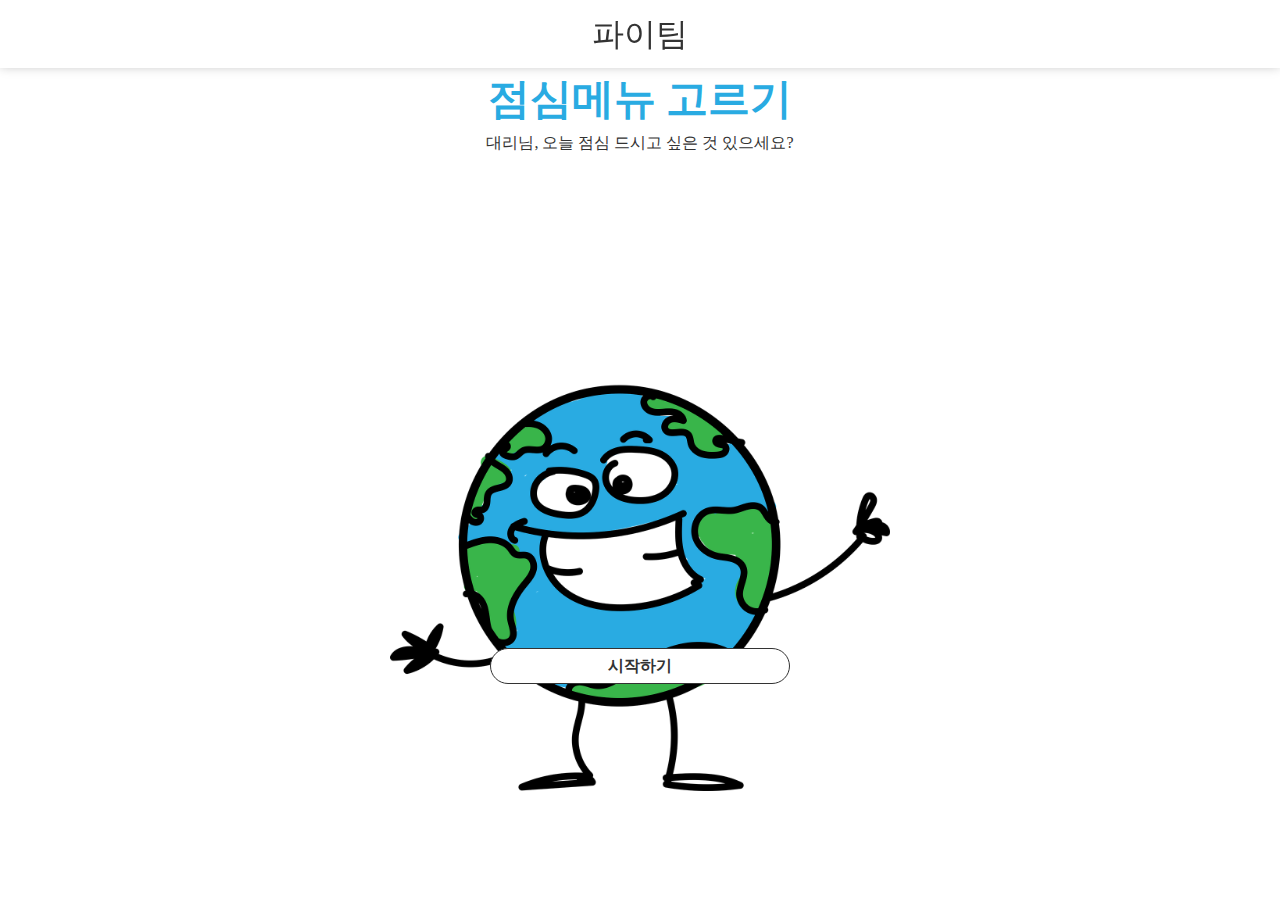
<file: index.html>
<!DOCTYPE html>
<html lang="en">
<head>
    <meta charset="UTF-8">
    <meta http-equiv="X-UA-Compatible" content="IE=edge">
    <meta name="viewport" content="width=device-width, initial-scale=1.0">
    <title>파이팀!!!!!!</title>
    <link rel="stylesheet" href="css/common.css">
    <link rel="stylesheet" href="css/keryframe.css">
    <link rel="stylesheet" href="css/style.css">
    <script src="https://code.jquery.com/jquery-3.5.1.min.js" integrity="sha256-9/aliU8dGd2tb6OSsuzixeV4y/faTqgFtohetphbbj0=" crossorigin="anonymous"></script>
    <script src="js/style.js"></script>
</head>
<body>
    <div id="wrap">
        <header id="header">
            <h1><a href="./index.html">파이팀</a></h1>
        </header>
        <div id="container" class="pr">
            <div id="contents">
                <h2>점심메뉴 고르기</h2>
                <p>대리님, 오늘 점심 드시고 싶은 것 있으세요?</p>
                <div id="back"></div>
                <a href="javascript:link();" id="startBtn" class="pa">시작하기</a>
            </div>
        </div>
    </div>
</body>
</html>
</file>
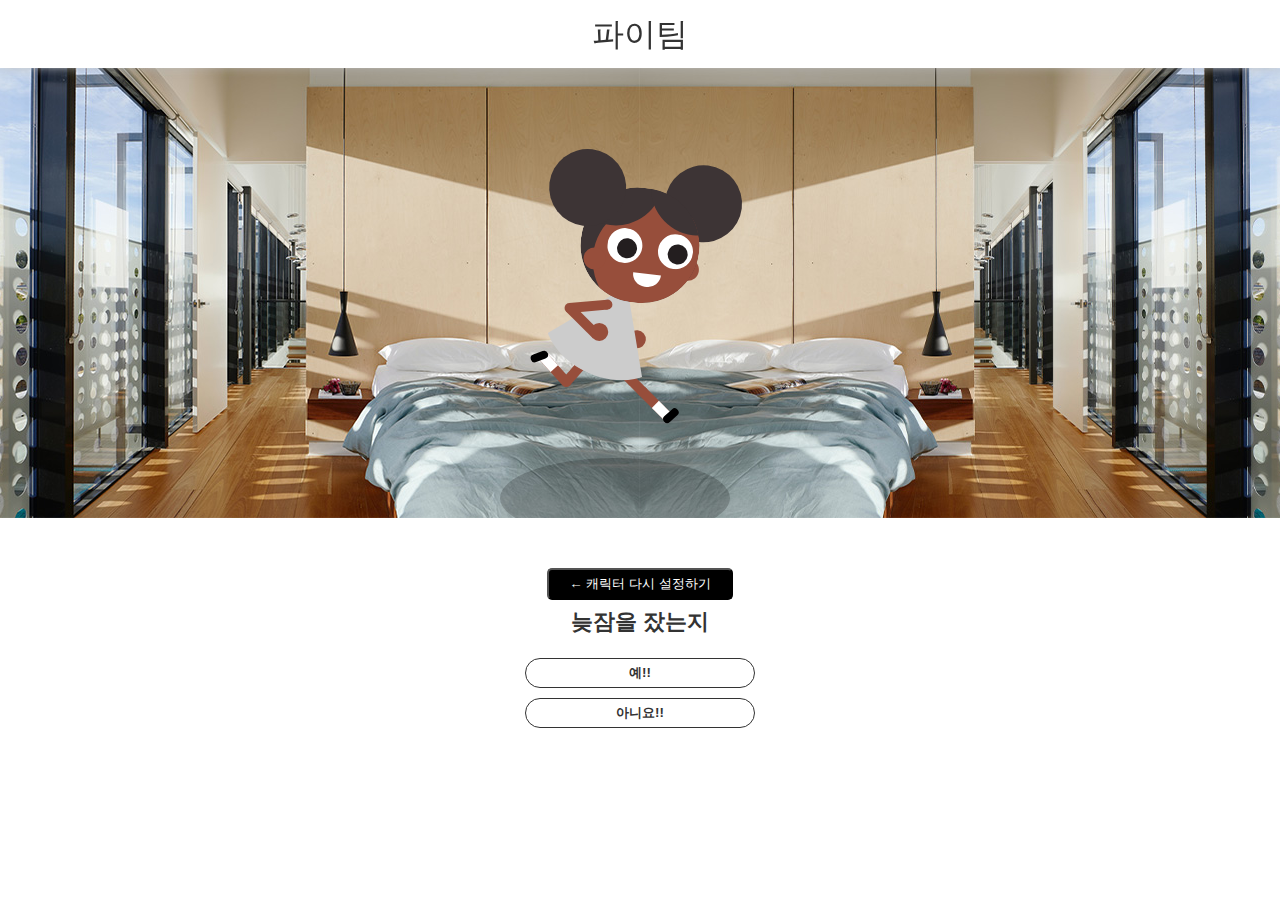
<file: question.html>
<!DOCTYPE html>
<html lang="en">
<head>
    <meta charset="UTF-8">
    <meta http-equiv="X-UA-Compatible" content="IE=edge">
    <meta name="viewport" content="width=device-width, initial-scale=1.0">
    <title>파이팀!!!!!!</title>
    <link rel="stylesheet" href="css/common.css">
    <link rel="stylesheet" href="css/keryframe.css">
    <link rel="stylesheet" href="css/question.css">
    <script src="https://code.jquery.com/jquery-3.5.1.min.js" integrity="sha256-9/aliU8dGd2tb6OSsuzixeV4y/faTqgFtohetphbbj0=" crossorigin="anonymous"></script>
    <script>
        $(window).ready(function(){
            $('.cha_box').load("./cha.html");

            $('.backQuestion').click(backPage);
            $('.btn').click(nextPage);
            $('.btn, .backQuestion').click(bgChange);
            $('.goResult').click(goResult);
        })
    </script>
</head>
<body>
    <div id="wrap">
        <header id="header">
            <h1><a href="./index.html">파이팀</a></h1>
        </header>
        <div id="container">
            <div id="contents">
                <div id="back" class="pr">
                    <div class="bg-loop"></div>
                    <div class="cha_box pr">
                        
                    </div>
                </div>
                <section id="question1" class="on">
                    <button class="backPage" onclick="location.href='./chooseCha.html'">← 캐릭터 다시 설정하기</button>
                    <p>늦잠을 잤는지</p>
                    <button class="btn">예!!</button>
                    <button class="btn">아니요!!</button>
                </section>
                <section id="question2">
                    <button class="backQuestion">← 이전 질문</button>
                    <p>머리 손질을 했는지</p>
                    <button class="btn">예!!</button>
                    <button class="btn">아니요!!</button>
                </section>
                <section id="question3">
                    <button class="backQuestion">← 이전 질문</button>
                    <p>옷이 마음에 드는지</p>
                    <button class="btn">예!!</button>
                    <button class="btn">아니요!!</button>
                </section>
                <section id="question4">
                    <button class="backQuestion">← 이전 질문</button>
                    <p>날씨가 어떤지</p>
                    <button class="btn">맑음</button>
                    <button class="btn">흐림</button>
                    <button class="btn">비/눈</button>
                </section>
                <section id="question5">
                    <button class="backQuestion">← 이전 질문</button>
                    <p>출근길에 뭐했는지</p>
                    <button class="btn">노래</button>
                    <button class="btn">유튜브</button>
                    <button class="btn">txt</button>
                    <button class="btn">sns</button>
                    <button class="btn">카카오톡</button>
                </section>
                <section id="question6">
                    <button class="backQuestion">← 이전 질문</button>
                    <p>어제 회식을 했는지</p>
                    <button class="btn">예!!</button>
                    <button class="btn">아니요!!</button>
                </section>
                <section id="question7">
                    <button class="backQuestion">← 이전 질문</button>
                    <p>오늘 약속이 있는지</p>
                    <button class="btn">예!!</button>
                    <button class="btn">아니요!!</button>
                </section>
                <section id="question8">
                    <button class="backQuestion">← 이전 질문</button>
                    <p>배달을 시킬건지</p>
                    <button class="btn">예!!</button>
                    <button class="btn">아니요!!</button>
                </section>
                <section id="question9">
                    <button class="backQuestion">← 이전 질문</button>
                    <p>동료가 열받게 했는지</p>
                    <button class="btn">예!!</button>
                    <button class="btn">아니요!!</button>
                </section>
                <section id="question10">
                    <p>야근 각인지?</p>
                    <button class="btn goResult">예!!</button>
                    <button class="btn goResult">아니요!!</button>
                </section>
            </div>
        </div>
    </div>
    <script src="js/style.js"></script>
</body>
</html>
</file>
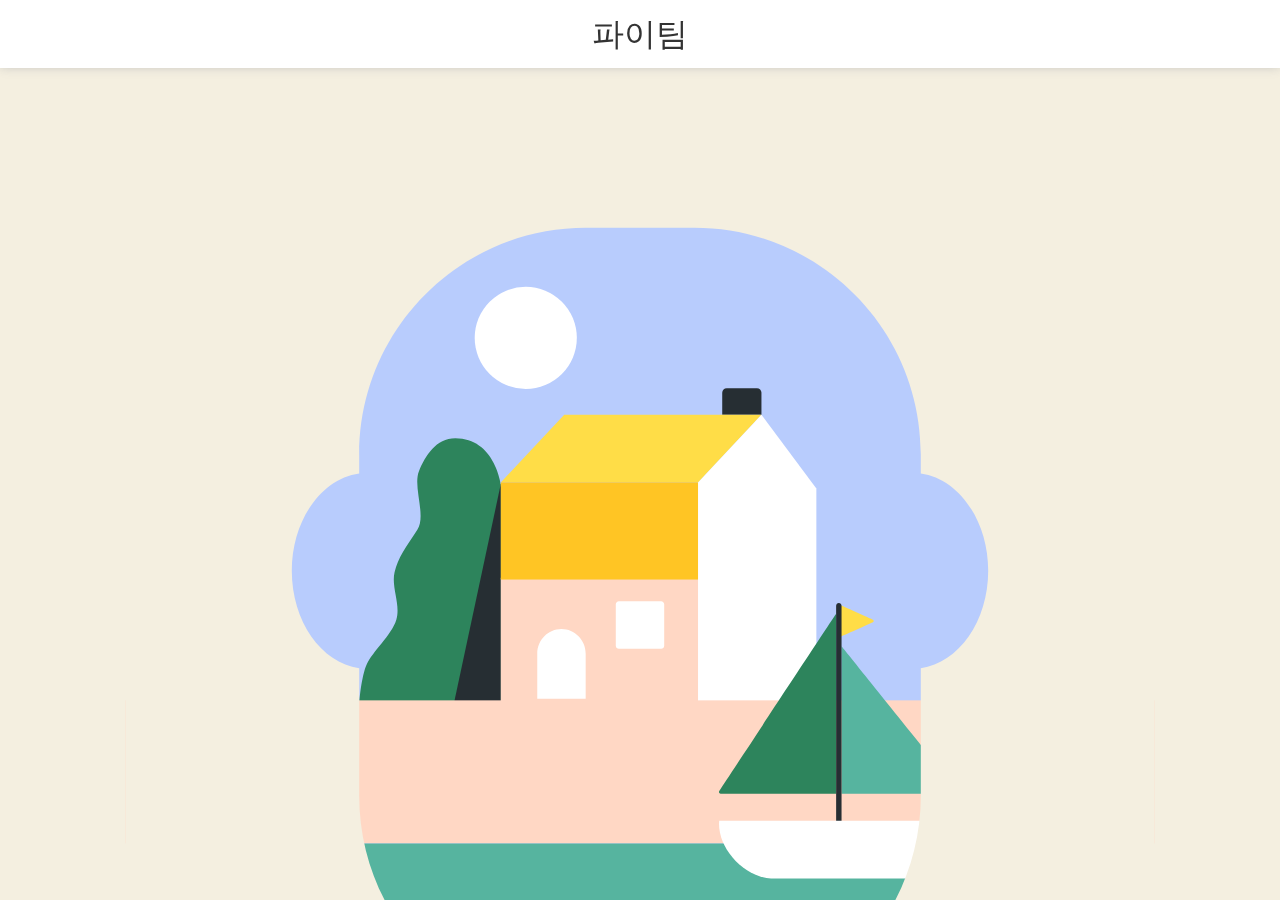
<file: result.html>
<!DOCTYPE html>
<html lang="en">
<head>
    <meta charset="UTF-8">
    <meta http-equiv="X-UA-Compatible" content="IE=edge">
    <meta name="viewport" content="width=device-width, initial-scale=1.0">
    <title>파이팀!!!!!!</title>
    <link rel="stylesheet" href="css/common.css">
    <link rel="stylesheet" href="css/keryframe.css">
    <link rel="stylesheet" href="css/result.css">
    <script src="https://code.jquery.com/jquery-3.5.1.min.js" integrity="sha256-9/aliU8dGd2tb6OSsuzixeV4y/faTqgFtohetphbbj0=" crossorigin="anonymous"></script>
    <script>
        $(window).ready(function(){
            $('.bgBox').load("./resultBg.html");
            result();
        })
    </script>
</head>
<body>
    <div id="wrap">
        <header id="header">
            <h1><a href="./index.html">파이팀</a></h1>
        </header>
        <div id="container">
            <div id="contents" class="pr">
                <div class="bgBox pr"></div>
                <div class="txtBox">
                    <strong>오늘의 점심은~~~???</strong>
                    <p><span class="userName">user</span>님에게 추천해드리는 <br>점심 메뉴는 <span class="lunch">떡볶이</span>입니다✨✨</p>
                    <img src="./images/lunch01.jpg" alt="">
                    <button class="btn" onclick="url();">결과 공유하기</button>
                </div>
            </div>
        </div>
    </div>
    <script src="js/style.js"></script>
</body>
</html>
</file>
<file: css/keryframe.css>
@keyframes rotate_image {
  100% {
    transform: rotate(360deg);
  }
}

@keyframes fadeIn {
  from {
    opacity: 1;
  }
  to {
    opacity: 0;
  }
}

@keyframes fadeOut {
  from {
    opacity: 0;
  }
  to {
    opacity: 1;
  }
}

@keyframes bg-loop {
  0% {
    right: 0;
  }
  100% {
    right: 100%;
  }
}

@keyframes bg-scrolling-reverse {
  100% {
    background-position: 1350px;
  }
}

@keyframes bg-scrolling {
  0% {
    background-position: 1350px;
  }
}

@keyframes go-result {
  100% {
    left: 200%;
  }
}
/*# sourceMappingURL=keryframe.css.map */
</file>
<file: css/style.css>
#contents #back {
  content: '';
  display: block;
  width: 500px;
  height: 50%;
  position: absolute;
  left: 50%;
  bottom: 10vh;
  margin-left: -250px;
  background: url(../images/earth.png) center no-repeat;
  background-size: contain;
  animation: rotate_image 10s linear infinite;
  transform-origin: 50% 50%;
}

#contents #back.scale {
  width: 100%;
  height: 120%;
  margin-left: -50%;
  bottom: -20%;
  transition: all 1.2s;
}

#contents h2 {
  font-size: 42px;
  font-weight: 700;
  color: #29abe2;
}

#contents #startBtn {
  display: inline-block;
  font-weight: 700;
  width: 300px;
  border: 1px solid #333;
  border-radius: 20px;
  background: #fff;
  padding: 5px;
  left: 50%;
  bottom: 24vh;
  z-index: 100;
  margin-left: -150px;
}

#contents #startBtn:hover {
  transform: scale(1.1);
  transform-origin: center;
  transition: all .2s ease-in-out;
}

@media only screen and (max-width: 460px) {
  #contents #back.scale {
    width: 150%;
    margin-left: -75%;
  }
}
/*# sourceMappingURL=style.css.map */
</file>
<file: css/question.css>
#contents {
  height: auto;
  padding-top: 68px;
  margin-bottom: 50px;
  overflow: hidden;
}

#contents #back {
  width: 100%;
  height: 450px;
  margin-bottom: 50px;
}

#contents #back .bg-loop {
  width: 100%;
  height: 100%;
  background: url(../images/bg-home.jpg) bottom;
  background-size: cover;
  /* Safari 4+ */
  /* Fx 5+ */
  /* Opera 12+ */
  animation: bg-scrolling-reverse 12s infinite reverse;
  /* IE 10+ */
  animation-timing-function: linear;
  position: absolute;
  left: 0;
}

#contents #back .cha_box {
  width: 280px;
  height: 100%;
  overflow: hidden;
  position: relative;
  left: 50%;
  transform: translateX(-50%);
}

#contents #back .cha_box.go {
  /* Safari 4+ */
  /* Fx 5+ */
  /* Opera 12+ */
  animation: go-result 4s;
  /* IE 10+ */
  animation-timing-function: linear;
}

#contents .backPage,
#contents .backQuestion {
  background: #000;
  color: #fff;
  border-radius: 5px;
  margin-bottom: 5px;
  padding: 5px 20px;
}

#contents .backPage:hover,
#contents .backQuestion:hover {
  transform: scale(1.05) translateZ(0);
  transition: all .3s ease;
  backface-visibility: hidden;
}

#contents section {
  overflow: hidden;
  display: none;
  animation: fadeOut 900ms;
}

#contents section.on {
  display: flex !important;
  flex-direction: column;
  justify-content: center;
  align-items: center;
}

#contents section p {
  font-weight: 700;
  font-size: 22px;
  margin-bottom: 20px;
}

#contents section .btn {
  position: inherit;
  margin: 0 auto 10px;
}

@media only screen and (max-width: 600px) {
  #contents .backPage,
  #contents .backQuestion {
    font-size: 14px;
  }
  #contents section .btn {
    font-size: 14px;
  }
}
/*# sourceMappingURL=question.css.map */
</file>
<file: css/result.css>
#contents {
  height: 120vh;
}

#contents .bgBox {
  height: 100%;
  top: 5%;
}

#contents .txtBox {
  overflow: hidden;
  width: 80%;
  padding: 30px 0;
  background: rgba(255, 255, 255, 0.5);
  border-radius: 40px;
  position: fixed;
  left: 10%;
  top: 15%;
  opacity: 0;
  animation: fadeOut 2s;
  animation-delay: 3.5s;
}

#contents .txtBox strong {
  font-weight: 700;
  font-size: 24px;
}

#contents .txtBox p {
  margin: 10px 0 20px;
}

#contents .txtBox p span {
  font-weight: 700;
}

#contents .txtBox br {
  display: none;
}

#contents .txtBox img {
  width: 30%;
}

#contents .txtBox .btn {
  top: 0;
  width: auto;
  padding: 5px 20px;
  margin: 30px auto 0;
}

@media only screen and (max-width: 1200px) {
  #contents {
    height: 100vh;
  }
  #contents .bgBox {
    top: 0;
  }
}

@media only screen and (max-width: 600px) {
  #contents .txtBox strong {
    font-size: 18px;
  }
  #contents .txtBox br {
    display: block;
  }
  #contents .txtBox img {
    width: 70%;
  }
}
/*# sourceMappingURL=result.css.map */
</file>
<file: css/common.css>
@import url('reset.css');

.pr{position: relative;}
.pa{position: absolute}

#hidden{width: 1px; height: 1px; color: #fff; position: relative; left: -999999999%; overflow: hidden; font-size: 0px;}

#header{overflow: hidden; position: fixed; width: 100%; text-align: center; font-size: 32px; padding: 10px; background: #fff; box-shadow: 0 -2px 11px #bbb; z-index: 999;}

#wrap{height: 100vh;}
#container{position: relative; overflow: hidden; overflow-y: scroll; height: 100vh; text-align: center;}
#contents{height: 100%; padding-top: 68px;}

button{cursor: pointer;}
.btn{display: block; font-weight: 700; width: 230px; border: 1px solid #333; border-radius: 20px; background: #fff; padding: 5px; position: relative; left: 0; top: 30px; z-index: 100;}
   
.btn:hover{transform: scale(1.1); transform-origin: center; transition: all .2s ease-in-out;}
</file>
